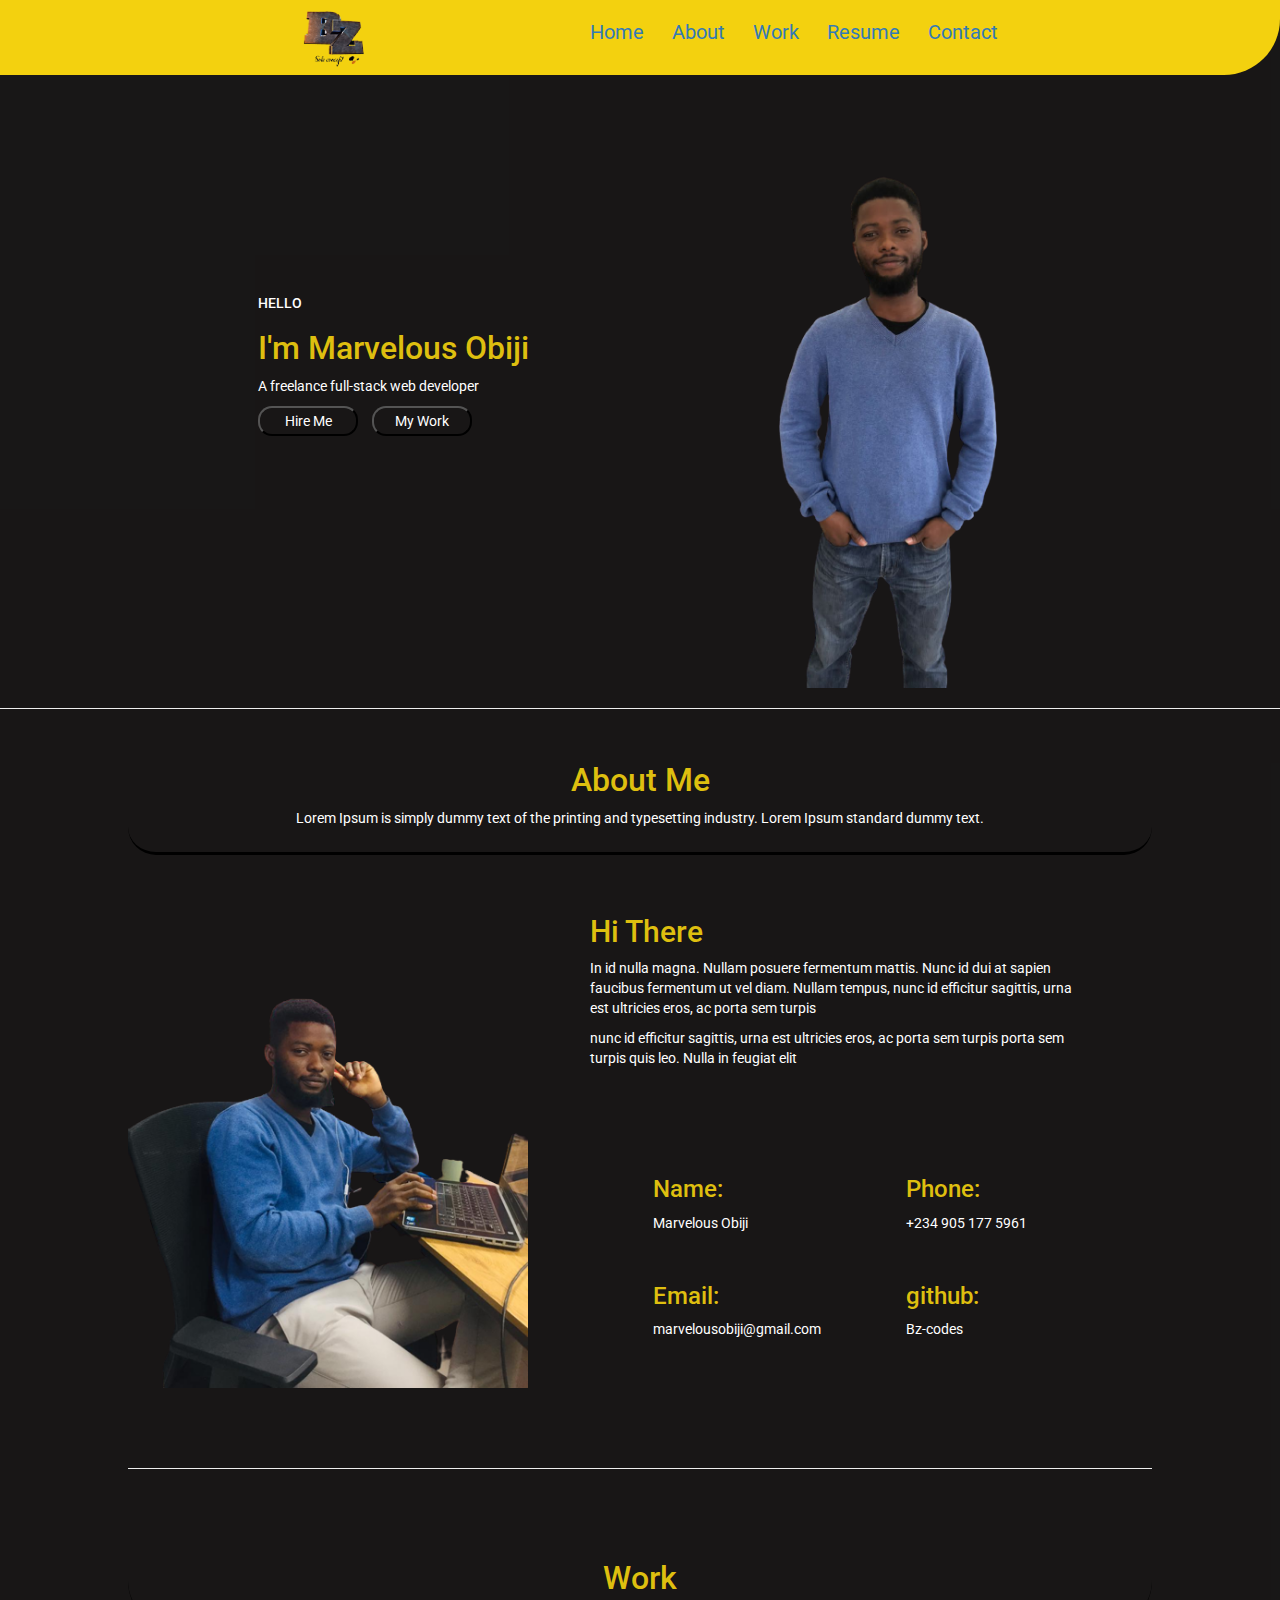
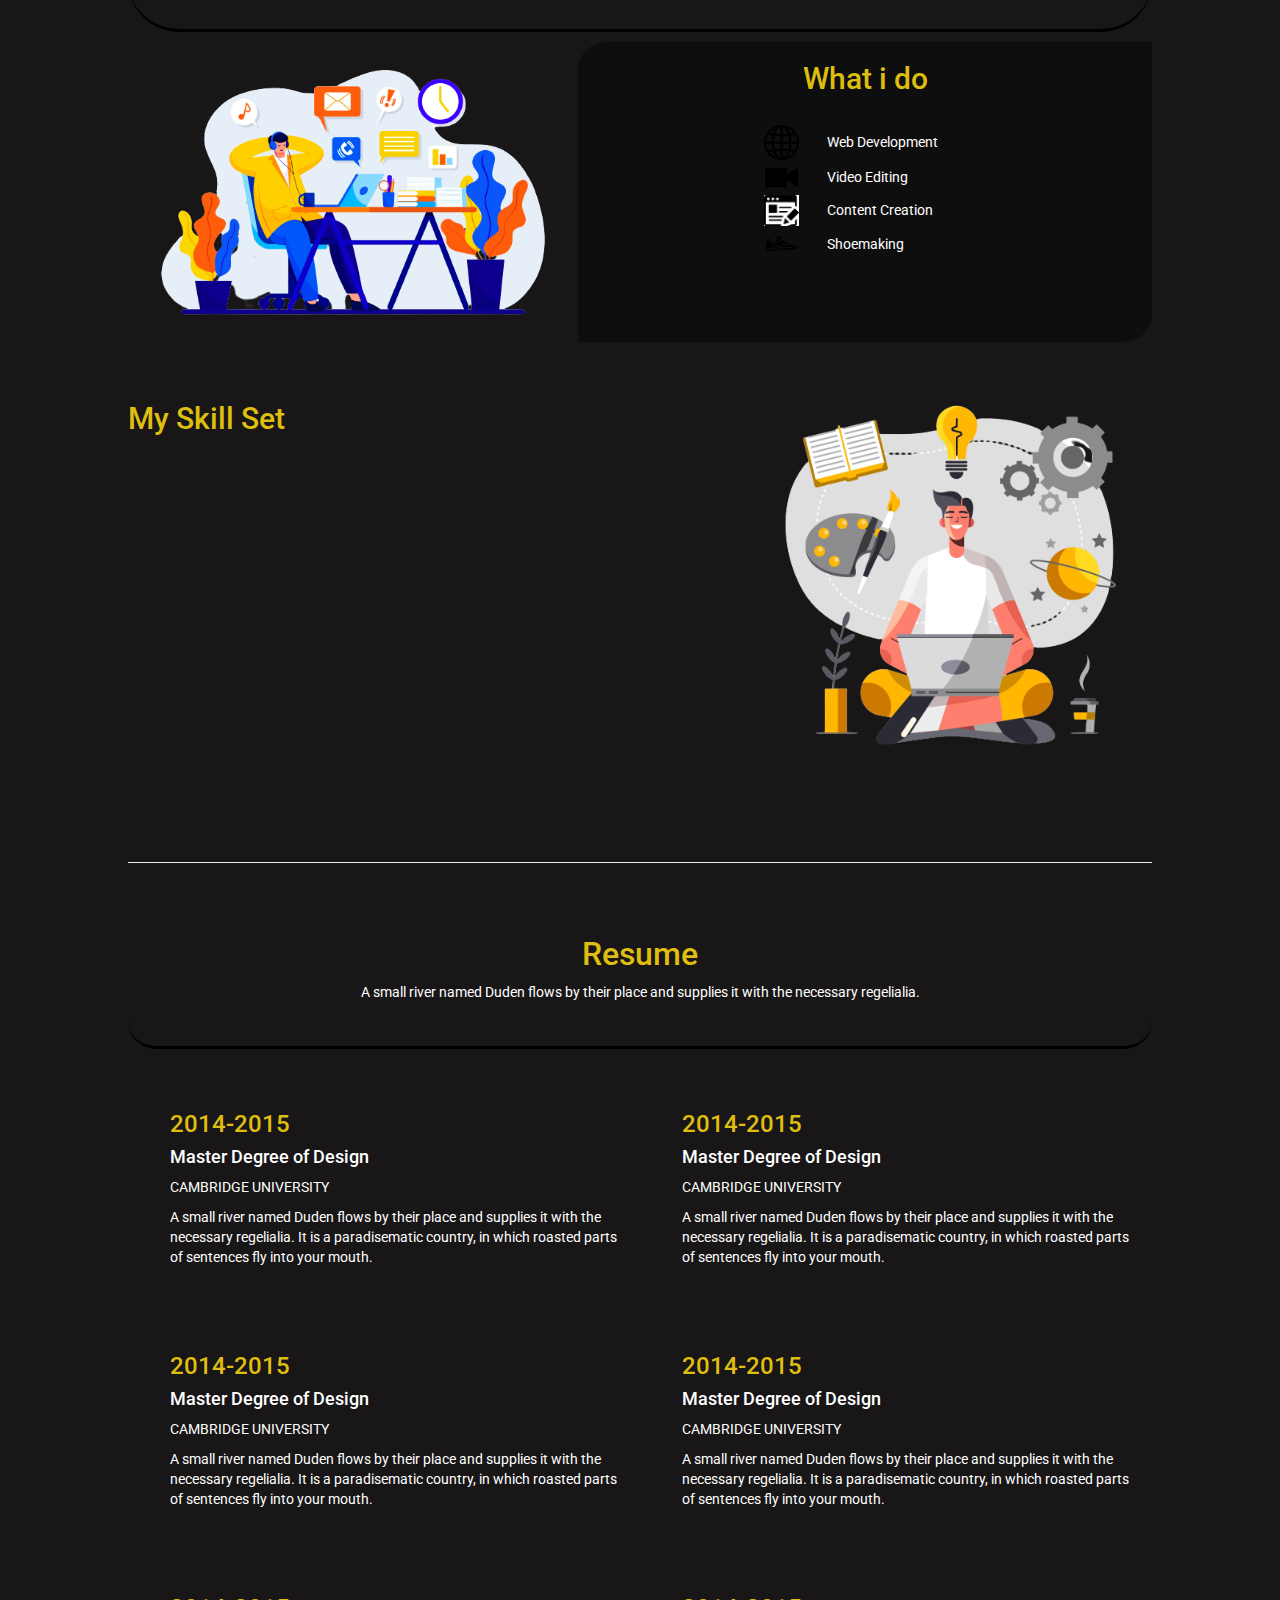
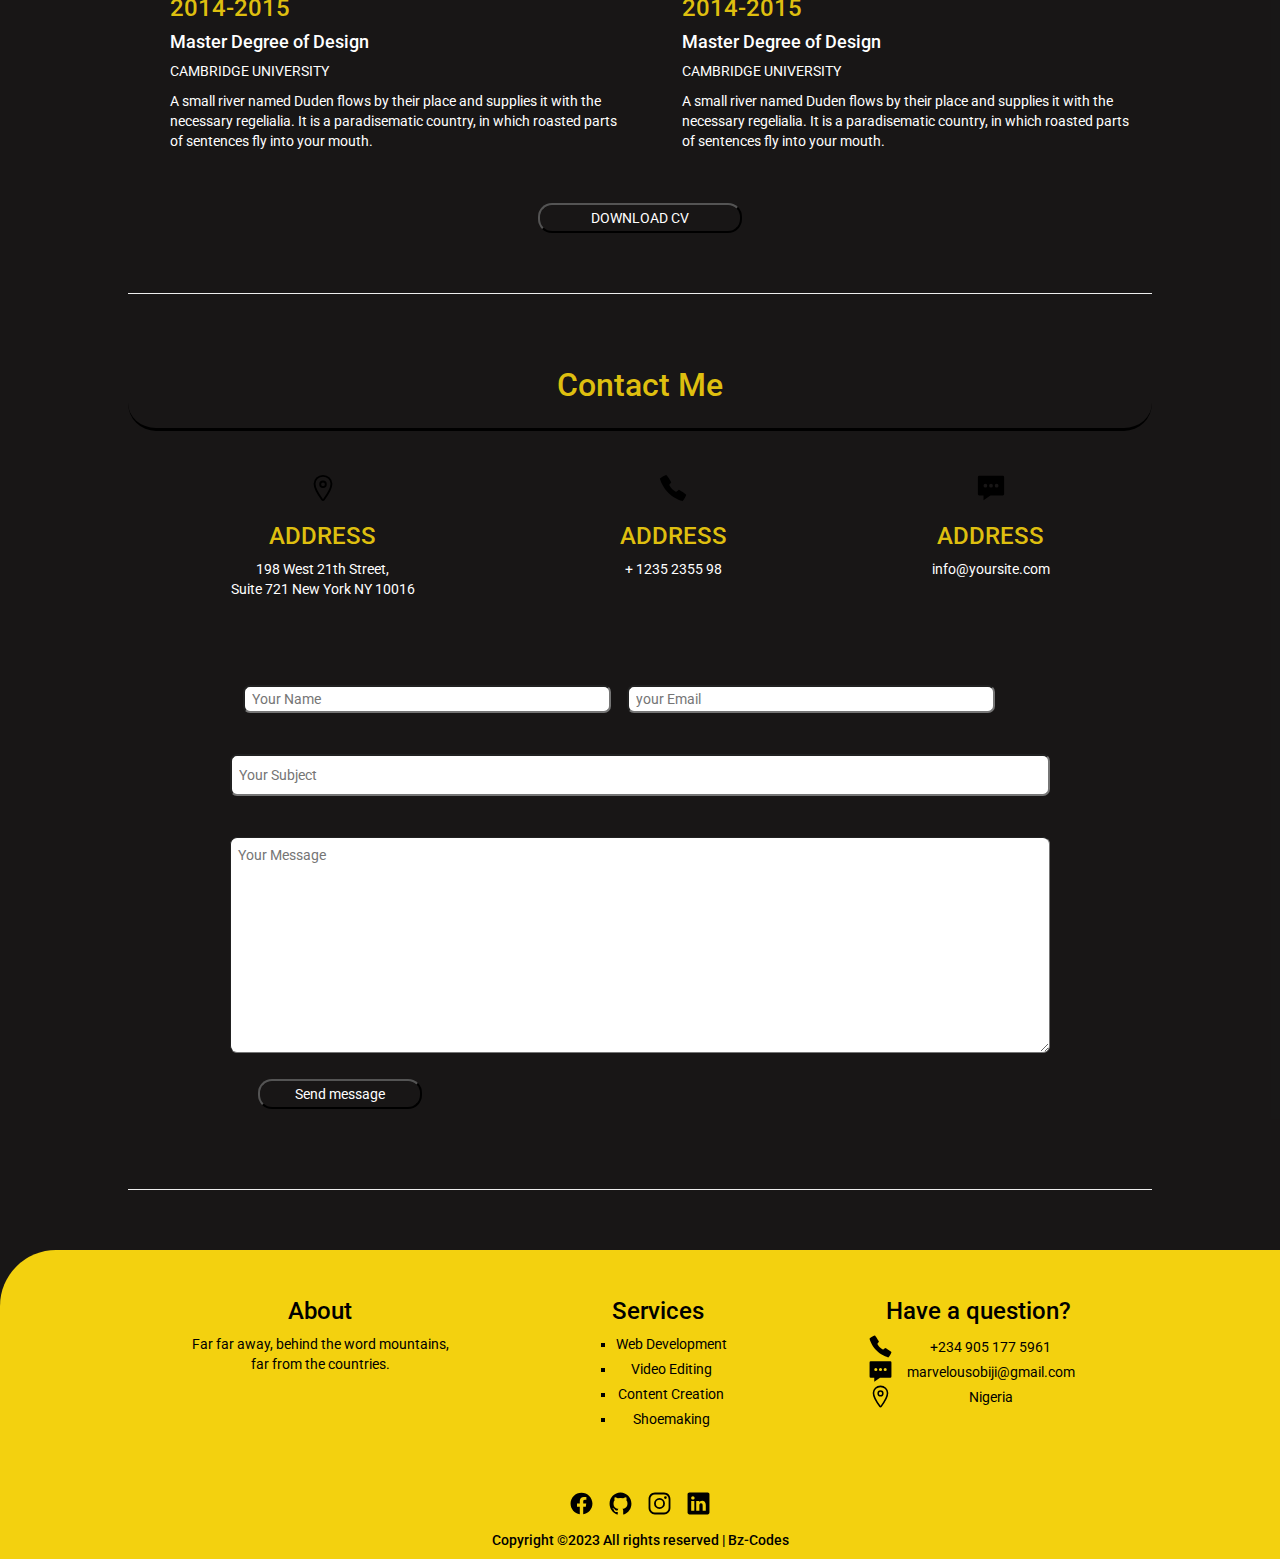
<file: index.html>
<!DOCTYPE html>
<html lang="en">
  <head>
    <meta charset="UTF-8" />
    <meta http-equiv="X-UA-Compatible" content="IE=edge" />
    <meta name="viewport" content="width=device-width, initial-scale=1.0" />
    <link
      rel="stylesheet"
      href="https://maxcdn.bootstrapcdn.com/bootstrap/3.4.1/css/bootstrap.min.css"
    />
    <link rel="stylesheet" href="/style.css" />
    <link rel="preconnect" href="https://fonts.googleapis.com" />
    <link rel="preconnect" href="https://fonts.gstatic.com" crossorigin />
    <link
      href="https://fonts.googleapis.com/css2?family=Open+Sans:wght@300;400;500;600;700;800&family=Poppins:wght@500;600&family=Roboto:wght@100;300;400;500;700;900&display=swap"
      rel="stylesheet"
    />

    <title>portfolio-project</title>
  </head>
  <body>
    <!-- the header containing the nav bar -->

    <header>
      <nav class="navbar">
        <div class="nav-img">
          <img src="src\img-removebg-preview.png" alt="logo" width="100px" />
        </div>
        <div class="nav-links">
          <ul class="nav-links-list">
            <li><a href="./index.html">Home</a></li>
            <li><a href="files/about.html">About</a></li>
            <li><a href="files/work.html">Work</a></li>
            <li><a href="files/resume.html">Resume</a></li>
            <li><a href="files/contact.html">Contact</a></li>
          </ul>
        </div>
      </nav>
    </header>
    <br /><br /><br /><br />

    <!-- the page banner -->

    <section class="banner transition-fade">
      <div class="banner-data">
        <h5>HELLO</h5>
        <h1>I'm Marvelous Obiji</h1>
        <p>A freelance full-stack web developer</p>
        <div class="banner-but">
          <button type="button"><a href="files/resume.html">Hire Me</a></button
          ><button><a href="files/work.html">My Work</a></button>
        </div>
      </div>

      <div>
        <img
          src="src\WhatsApp_Image_2023-04-15_at_10.46.01_PM-removebg-preview.png"
          alt="portriat"
        />
      </div>
      <br /><br /><br />

      <!-- <br /><br /><br /> -->
    </section>
    <!-- <br /> -->
    <!-- about me section -->
    <hr />
    <section class="about">
      <div class="about-title">
        <h1 id="section-About Me">About Me</h1>
        <p>
          Lorem Ipsum is simply dummy text of the printing and typesetting
          industry. Lorem Ipsum standard dummy text.
        </p>
      </div>
      <div class="about-data">
        <div>
          <img
            src="src\WhatsApp_Image_2023-04-13_at_2.13.59_PM-removebg-preview.png"
            alt="profile"
          />
        </div>
        <div class="about-data1">
          <div id="hi">
            <h2>Hi There</h2>
            <p>
              In id nulla magna. Nullam posuere fermentum mattis. Nunc id dui at
              sapien faucibus fermentum ut vel diam. Nullam tempus, nunc id
              efficitur sagittis, urna est ultricies eros, ac porta sem turpis
            </p>
            <p>
              nunc id efficitur sagittis, urna est ultricies eros, ac porta sem
              turpis porta sem turpis quis leo. Nulla in feugiat elit
            </p>
          </div>
          <div class="about-data2">
            <div>
              <h3>Name:</h3>
              <p>Marvelous Obiji</p>
              <br />
              <h3>Email:</h3>
              <p>marvelousobiji@gmail.com</p>
            </div>
            <div>
              <h3>Phone:</h3>
              <p>+234 905 177 5961</p>
              <br />
              <h3>github:</h3>
              <p>Bz-codes</p>
            </div>
          </div>
        </div>
      </div>
      <br /><br /><br />
      <hr />
      <br />
    </section>

    <!-- work/skillset section -->

    <section class="work">
      <h1 id="section-Work">Work</h1>
      <div class="work1">
        <div class="work1-img">
          <img src="/src\3754379.png" alt="work" />
        </div>
        <div class="work1-div">
          <h2>What i do</h2>
          <table>
            <tr>
              <td><img src="/src\1006771.png" alt="" /></td>
              <td>Web Development</td>
            </tr>
            <tr>
              <td><img src="/src\videocam-sharp.svg" alt="" /></td>
              <td>Video Editing</td>
            </tr>
            <tr>
              <td><img src="/src\images.png" alt="" /></td>
              <td>Content Creation</td>
            </tr>
            <tr>
              <td><img src="/src\shoe.png" alt="" /></td>
              <td>Shoemaking</td>
            </tr>
          </table>
        </div>
      </div>
      <br /><br />
      <div class="work2">
        <div>
          <h2>My Skill Set</h2>
          <iframe
            width="400"
            height="300"
            src="https://www.youtube.com/embed/EoN_4fv3T7A"
            title="YouTube video player"
            frameborder="0"
            allow="accelerometer; autoplay; clipboard-write; encrypted-media; gyroscope; picture-in-picture; web-share"
            allowfullscreen
          ></iframe>
        </div>
        <div class="work2-img">
          <img src="/src\5484597.png" alt="skill" />
        </div>
      </div>
      <br /><br /><br />
      <hr />
      <br />
    </section>

    <!-- resume section -->

    <section class="resume">
      <div class="resume-title">
        <h1 id="section-Resume">Resume</h1>
        <p>
          A small river named Duden flows by their place and supplies it with
          the necessary regelialia.
        </p>
        <br />
      </div>
      <div class="resume-grid">
        <div>
          <h3>2014-2015</h3>
          <h4>Master Degree of Design</h4>
          <p>CAMBRIDGE UNIVERSITY</p>
          <p>
            A small river named Duden flows by their place and supplies it with
            the necessary regelialia. It is a paradisematic country, in which
            roasted parts of sentences fly into your mouth.
          </p>
        </div>

        <div>
          <h3>2014-2015</h3>
          <h4>Master Degree of Design</h4>
          <p>CAMBRIDGE UNIVERSITY</p>
          <p>
            A small river named Duden flows by their place and supplies it with
            the necessary regelialia. It is a paradisematic country, in which
            roasted parts of sentences fly into your mouth.
          </p>
        </div>

        <div>
          <h3>2014-2015</h3>
          <h4>Master Degree of Design</h4>
          <p>CAMBRIDGE UNIVERSITY</p>
          <p>
            A small river named Duden flows by their place and supplies it with
            the necessary regelialia. It is a paradisematic country, in which
            roasted parts of sentences fly into your mouth.
          </p>
        </div>
        <div>
          <h3>2014-2015</h3>
          <h4>Master Degree of Design</h4>
          <p>CAMBRIDGE UNIVERSITY</p>
          <p>
            A small river named Duden flows by their place and supplies it with
            the necessary regelialia. It is a paradisematic country, in which
            roasted parts of sentences fly into your mouth.
          </p>
        </div>

        <div>
          <h3>2014-2015</h3>
          <h4>Master Degree of Design</h4>
          <p>CAMBRIDGE UNIVERSITY</p>
          <p>
            A small river named Duden flows by their place and supplies it with
            the necessary regelialia. It is a paradisematic country, in which
            roasted parts of sentences fly into your mouth.
          </p>
        </div>
        <div>
          <h3>2014-2015</h3>
          <h4>Master Degree of Design</h4>
          <p>CAMBRIDGE UNIVERSITY</p>
          <p>
            A small river named Duden flows by their place and supplies it with
            the necessary regelialia. It is a paradisematic country, in which
            roasted parts of sentences fly into your mouth.
          </p>
        </div>
      </div>
      <button><a href="#">DOWNLOAD CV</a></button>
      <br />
      <br />
      <br />
      <hr />
      <br />
    </section>

    <!-- contact me section -->

    <section class="contact">
      <div class="contact-title">
        <h1 id="section-Contact Me">Contact Me</h1>
        <p></p>
      </div>
      <div class="contact-ads">
        <div>
          <img src="/src\location-outline.svg" alt="" width="30px" />
          <h3>ADDRESS</h3>
          <p>
            198 West 21th Street,<br />
            Suite 721 New York NY 10016
          </p>
        </div>
        <div>
          <img src="/src\call-sharp.svg" alt="" width="30px" />
          <h3>ADDRESS</h3>
          <p>+ 1235 2355 98</p>
        </div>
        <div>
          <img src="/src\chatbox-ellipses-sharp.svg" alt="" width="30px" />
          <h3>ADDRESS</h3>
          <p>info@yoursite.com</p>
        </div>
      </div>
      <br />
      <div class="contact-form">
        <form action="">
          <input type="text" id="fname" placeholder="Your Name" required />
          <input type="emai" id="e-mail" placeholder="your Email" required />
          <br />
          <br /><input
            type="text"
            id="subject"
            placeholder="Your Subject"
            required
          />
          <br /><br />
          <textarea
            name="text"
            id="message"
            cols="30"
            rows="10"
            placeholder="Your Message"
            required
          ></textarea>
          <br />
          <input type="submit" value="Send message" id="submit" />
        </form>
      </div>
      <br /><br /><br />
      <hr />
      <br />
    </section>

    <!-- the footer -->

    <footer>
      <div class="footer-info">
        <div>
          <h3>About</h3>
          <p>
            Far far away, behind the word mountains, <br />
            far from the countries.
          </p>
        </div>
        <div>
          <h3>Services</h3>
          <ul>
            <li>Web Development</li>
            <li>Video Editing</li>
            <li>Content Creation</li>
            <li>Shoemaking</li>
          </ul>
        </div>
        <div>
          <h3>Have a question?</h3>
          <table>
            <tr>
              <td><img src="/src\call-sharp.svg" alt="call" width="25px" /></td>
              <td>+234 905 177 5961</td>
            </tr>
            <tr>
              <td>
                <img
                  src="/src\chatbox-ellipses-sharp.svg"
                  alt="chat"
                  width="25px"
                />
              </td>
              <td>marvelousobiji@gmail.com</td>
            </tr>
            <tr>
              <td>
                <img
                  src="/src\location-outline.svg"
                  alt="locate"
                  width="25px"
                />
              </td>
              <td>Nigeria</td>
            </tr>
          </table>
        </div>
      </div>
      <br /><br />
      <div class="footer-info3">
        <a href="http://"
          ><img src="/src\logo-facebook (1).svg" alt="facebook" width="25px"
        /></a>
        <a href="http://"
          ><img src="/src\logo-github.svg" alt="github" width="25px"
        /></a>
        <a href="http://"
          ><img src="/src\logo-instagram.svg" alt="instagram" width="25px"
        /></a>
        <a href="#"
          ><img src="/src\logo-linkedin.svg" alt="linkedin" width="25px"
        /></a>
      </div>
      <div>
        <h5>Copyright ©2023 All rights reserved | Bz-Codes</h5>
      </div>
    </footer>
  </body>
</html>
</file>
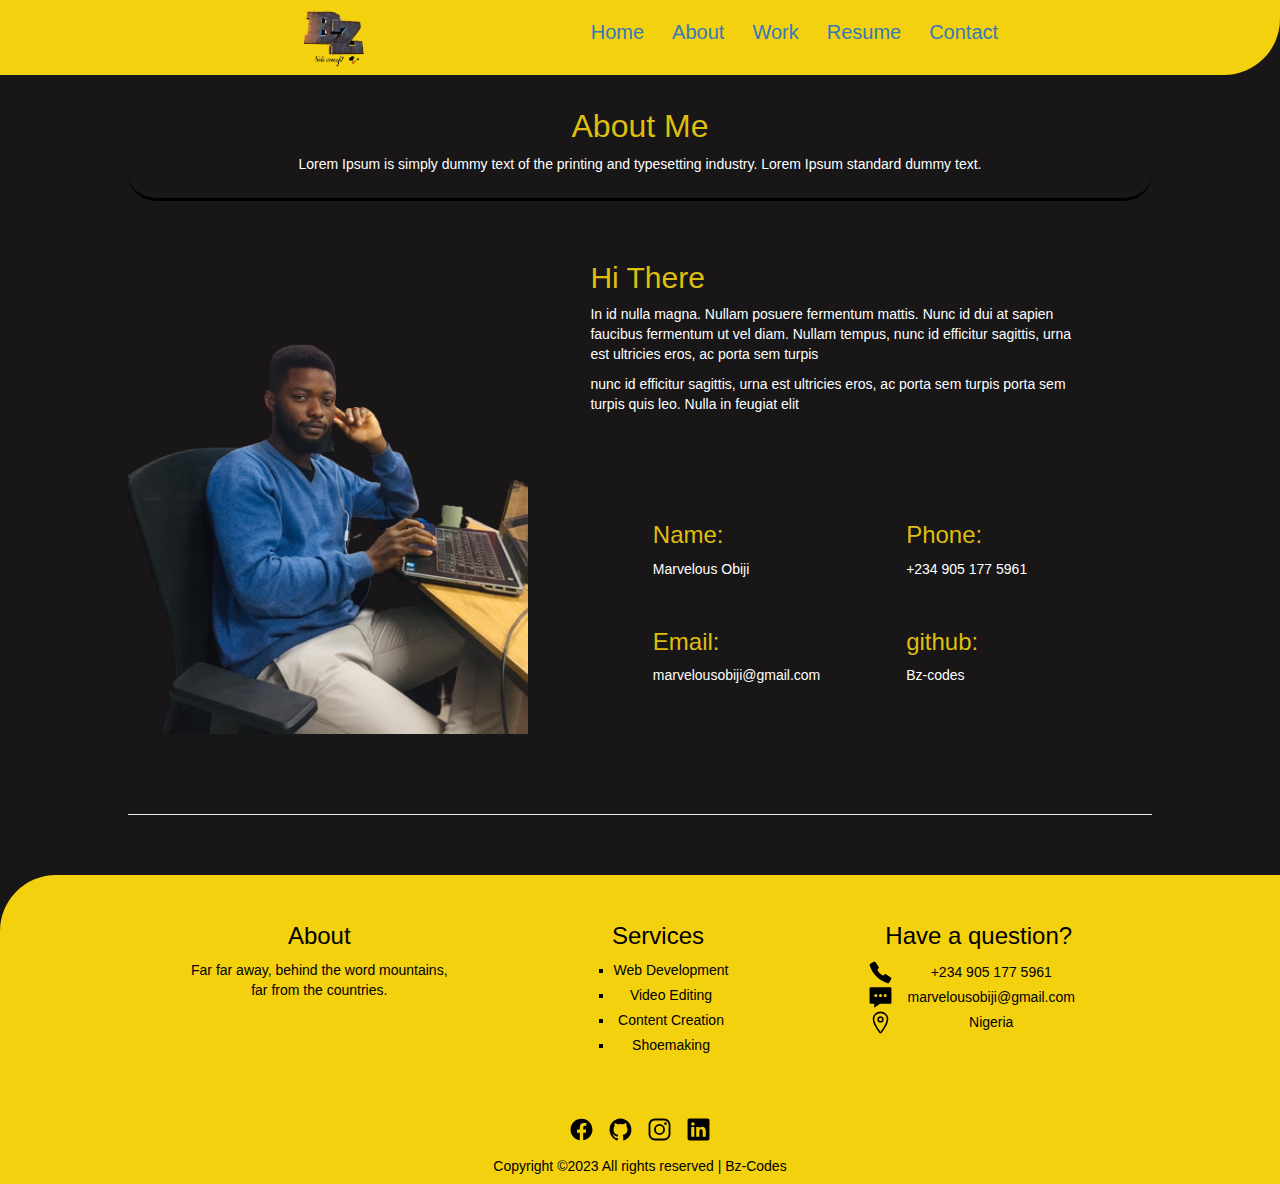
<file: files/about.html>
<!DOCTYPE html>
<html lang="en">
  <head>
    <meta charset="UTF-8" />
    <meta http-equiv="X-UA-Compatible" content="IE=edge" />
    <meta name="viewport" content="width=device-width, initial-scale=1.0" />
    <link
      rel="stylesheet"
      href="https://maxcdn.bootstrapcdn.com/bootstrap/3.4.1/css/bootstrap.min.css"
    />
    <link rel="stylesheet" href="/style.css" />
    <link rel="preconnect" href="https://fonts.googleapis.com" />
    <link rel="preconnect" href="https://fonts.gstatic.com" crossorigin />
    <link
      href="https://fonts.googleapis.com/css2?family=Open+Sans:wght@300;400;500;600;700;800&family=Poppins:wght@500;600&display=swap"
      rel="stylesheet"
    />
    <title>Document</title>
  </head>
  <body>
    <header>
      <nav class="navbar">
        <div class="nav-img">
          <img src="\src\img-removebg-preview.png" alt="logo" width="100px" />
        </div>
        <div class="nav-links">
          <ul>
            <li><a href="/index.html">Home</a></li>
            <li><a href="#">About</a></li>
            <li><a href="work.html">Work</a></li>
            <li><a href="resume.html">Resume</a></li>
            <li><a href="contact.html">Contact</a></li>
          </ul>
        </div>
      </nav>
    </header>
    <section class="about transition-fade">
      <div class="about-title">
        <h1 id="section-About Me">About Me</h1>
        <p>
          Lorem Ipsum is simply dummy text of the printing and typesetting
          industry. Lorem Ipsum standard dummy text.
        </p>
      </div>
      <div class="about-data">
        <div>
          <img
            src="/src\WhatsApp_Image_2023-04-13_at_2.13.59_PM-removebg-preview.png"
            alt="profile"
          />
        </div>
        <div class="about-data1">
          <div id="hi">
            <h2>Hi There</h2>
            <p>
              In id nulla magna. Nullam posuere fermentum mattis. Nunc id dui at
              sapien faucibus fermentum ut vel diam. Nullam tempus, nunc id
              efficitur sagittis, urna est ultricies eros, ac porta sem turpis
            </p>
            <p>
              nunc id efficitur sagittis, urna est ultricies eros, ac porta sem
              turpis porta sem turpis quis leo. Nulla in feugiat elit
            </p>
          </div>
          <div class="about-data2">
            <div>
              <h3>Name:</h3>
              <p>Marvelous Obiji</p>
              <br />
              <h3>Email:</h3>
              <p>marvelousobiji@gmail.com</p>
            </div>
            <div>
              <h3>Phone:</h3>
              <p>+234 905 177 5961</p>
              <br />
              <h3>github:</h3>
              <p>Bz-codes</p>
            </div>
          </div>
        </div>
      </div>
      <br /><br /><br />
      <hr />
      <br />
    </section>

    <footer>
      <div class="footer-info">
        <div>
          <h3>About</h3>
          <p>
            Far far away, behind the word mountains, <br />
            far from the countries.
          </p>
        </div>
        <div>
          <h3>Services</h3>
          <ul>
            <li>Web Development</li>
            <li>Video Editing</li>
            <li>Content Creation</li>
            <li>Shoemaking</li>
          </ul>
        </div>
        <div>
          <h3>Have a question?</h3>
          <table>
            <tr>
              <td><img src="/src\call-sharp.svg" alt="call" width="25px" /></td>
              <td>+234 905 177 5961</td>
            </tr>
            <tr>
              <td>
                <img
                  src="/src\chatbox-ellipses-sharp.svg"
                  alt="chat"
                  width="25px"
                />
              </td>
              <td>marvelousobiji@gmail.com</td>
            </tr>
            <tr>
              <td>
                <img
                  src="/src\location-outline.svg"
                  alt="locate"
                  width="25px"
                />
              </td>
              <td>Nigeria</td>
            </tr>
          </table>
        </div>
      </div>
      <br /><br />
      <div class="footer-info3">
        <a href="http://"
          ><img src="/src\logo-facebook (1).svg" alt="facebook" width="25px"
        /></a>
        <a href="http://"
          ><img src="/src\logo-github.svg" alt="github" width="25px"
        /></a>
        <a href="http://"
          ><img src="/src\logo-instagram.svg" alt="instagram" width="25px"
        /></a>
        <a href="#"
          ><img src="/src\logo-linkedin.svg" alt="linkedin" width="25px"
        /></a>
      </div>
      <div>
        <h5>Copyright ©2023 All rights reserved | Bz-Codes</h5>
      </div>
    </footer>
  </body>
</html>
</file>
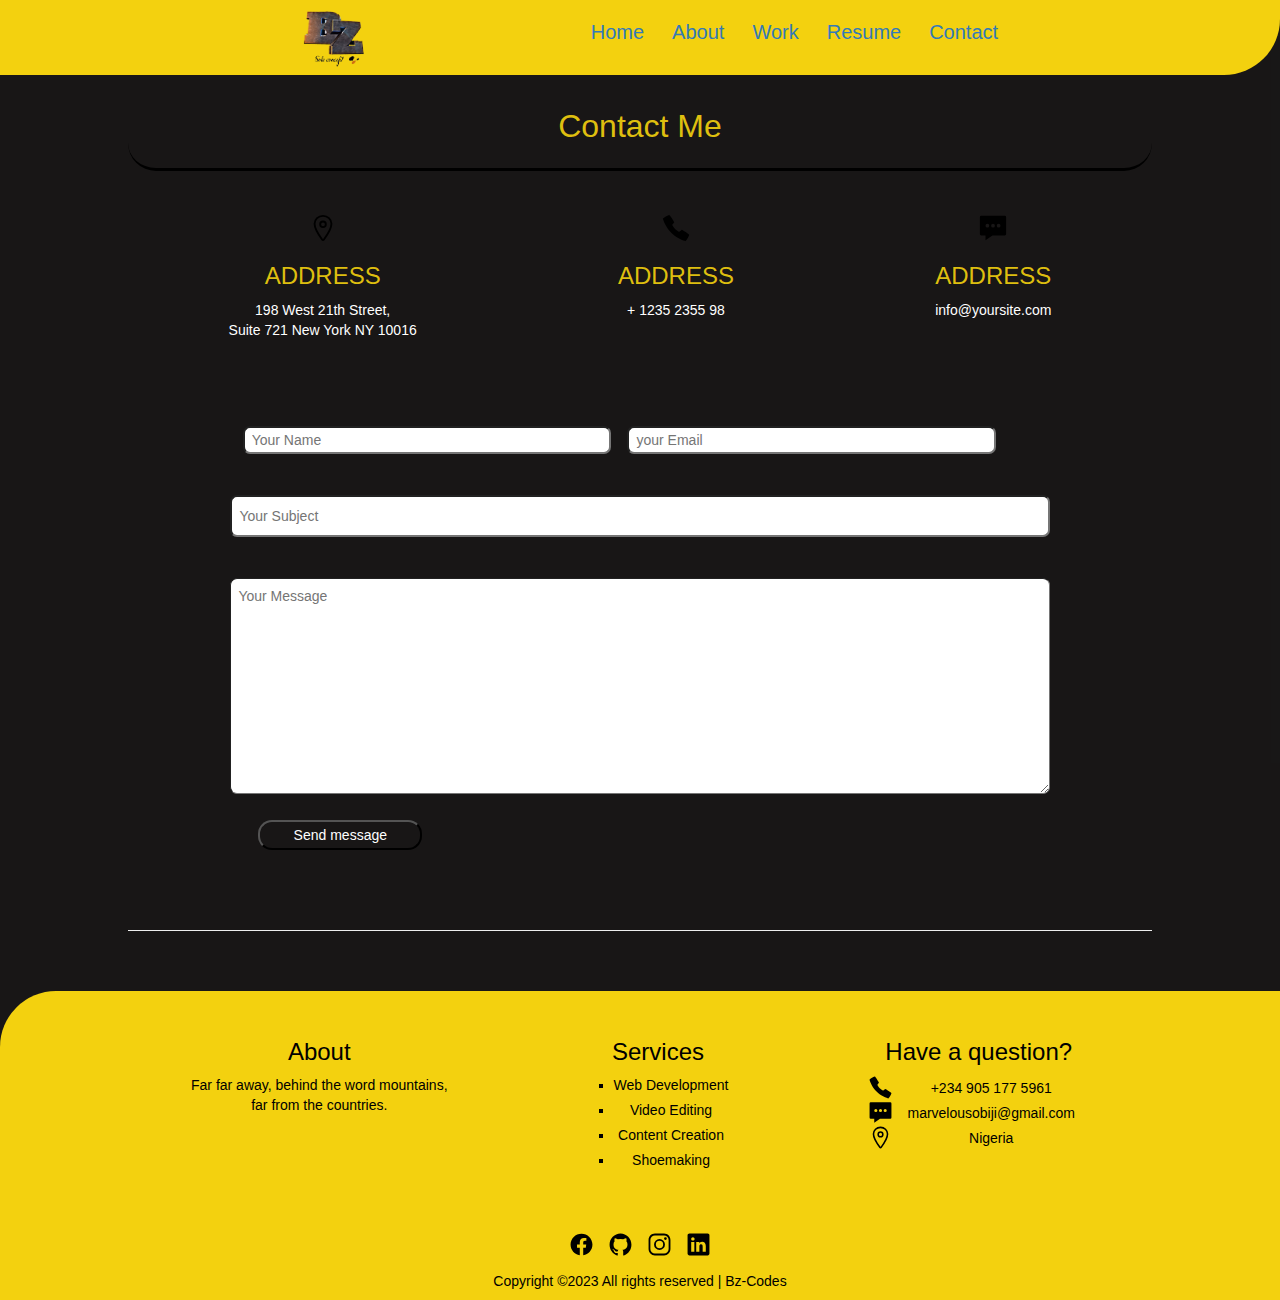
<file: files/contact.html>
<!DOCTYPE html>
<html lang="en">
  <head>
    <meta charset="UTF-8" />
    <meta http-equiv="X-UA-Compatible" content="IE=edge" />
    <meta name="viewport" content="width=device-width, initial-scale=1.0" />
    <link
      rel="stylesheet"
      href="https://maxcdn.bootstrapcdn.com/bootstrap/3.4.1/css/bootstrap.min.css"
    />
    <link rel="stylesheet" href="/style.css" />
    <link rel="preconnect" href="https://fonts.googleapis.com" />
    <link rel="preconnect" href="https://fonts.gstatic.com" crossorigin />
    <link
      href="https://fonts.googleapis.com/css2?family=Open+Sans:wght@300;400;500;600;700;800&family=Poppins:wght@500;600&display=swap"
      rel="stylesheet"
    />
    <title>Document</title>
  </head>
  <body>
    <header>
      <nav class="navbar">
        <div class="nav-img">
          <img src="\src\img-removebg-preview.png" alt="logo" width="100px" />
        </div>
        <div class="nav-links">
          <ul>
            <li><a href="/index.html">Home</a></li>
            <li><a href="about.html">About</a></li>
            <li><a href="work.html">Work</a></li>
            <li><a href="resume.html">Resume</a></li>
            <li><a href="#">Contact</a></li>
          </ul>
        </div>
      </nav>
    </header>

    <!-- contact me section -->

    <section class="contact">
      <div class="contact-title">
        <h1 id="section-Contact Me">Contact Me</h1>
        <p></p>
      </div>
      <div class="contact-ads">
        <div>
          <img src="/src\location-outline.svg" alt="" width="30px" />
          <h3>ADDRESS</h3>
          <p>
            198 West 21th Street,<br />
            Suite 721 New York NY 10016
          </p>
        </div>
        <div>
          <img src="/src\call-sharp.svg" alt="" width="30px" />
          <h3>ADDRESS</h3>
          <p>+ 1235 2355 98</p>
        </div>
        <div>
          <img src="/src\chatbox-ellipses-sharp.svg" alt="" width="30px" />
          <h3>ADDRESS</h3>
          <p>info@yoursite.com</p>
        </div>
      </div>
      <br />
      <div class="contact-form">
        <form action="">
          <input type="text" id="fname" placeholder="Your Name" required />
          <input type="emai" id="e-mail" placeholder="your Email" required />
          <br />
          <br /><input
            type="text"
            id="subject"
            placeholder="Your Subject"
            required
          />
          <br /><br />
          <textarea
            name="text"
            id="message"
            cols="30"
            rows="10"
            placeholder="Your Message"
            required
          ></textarea>
          <br />
          <input type="submit" value="Send message" id="submit" />
        </form>
      </div>
      <br /><br /><br />
      <hr />
      <br />
    </section>

    <!-- the footer -->

    <footer>
      <div class="footer-info">
        <div>
          <h3>About</h3>
          <p>
            Far far away, behind the word mountains, <br />
            far from the countries.
          </p>
        </div>
        <div>
          <h3>Services</h3>
          <ul>
            <li>Web Development</li>
            <li>Video Editing</li>
            <li>Content Creation</li>
            <li>Shoemaking</li>
          </ul>
        </div>
        <div>
          <h3>Have a question?</h3>
          <table>
            <tr>
              <td><img src="/src\call-sharp.svg" alt="call" width="25px" /></td>
              <td>+234 905 177 5961</td>
            </tr>
            <tr>
              <td>
                <img
                  src="/src\chatbox-ellipses-sharp.svg"
                  alt="chat"
                  width="25px"
                />
              </td>
              <td>marvelousobiji@gmail.com</td>
            </tr>
            <tr>
              <td>
                <img
                  src="/src\location-outline.svg"
                  alt="locate"
                  width="25px"
                />
              </td>
              <td>Nigeria</td>
            </tr>
          </table>
        </div>
      </div>
      <br /><br />
      <div class="footer-info3">
        <a href="http://"
          ><img src="/src\logo-facebook (1).svg" alt="facebook" width="25px"
        /></a>
        <a href="http://"
          ><img src="/src\logo-github.svg" alt="github" width="25px"
        /></a>
        <a href="http://"
          ><img src="/src\logo-instagram.svg" alt="instagram" width="25px"
        /></a>
        <a href="#"
          ><img src="/src\logo-linkedin.svg" alt="linkedin" width="25px"
        /></a>
      </div>
      <div>
        <h5>Copyright ©2023 All rights reserved | Bz-Codes</h5>
      </div>
    </footer>
  </body>
</html>
</file>
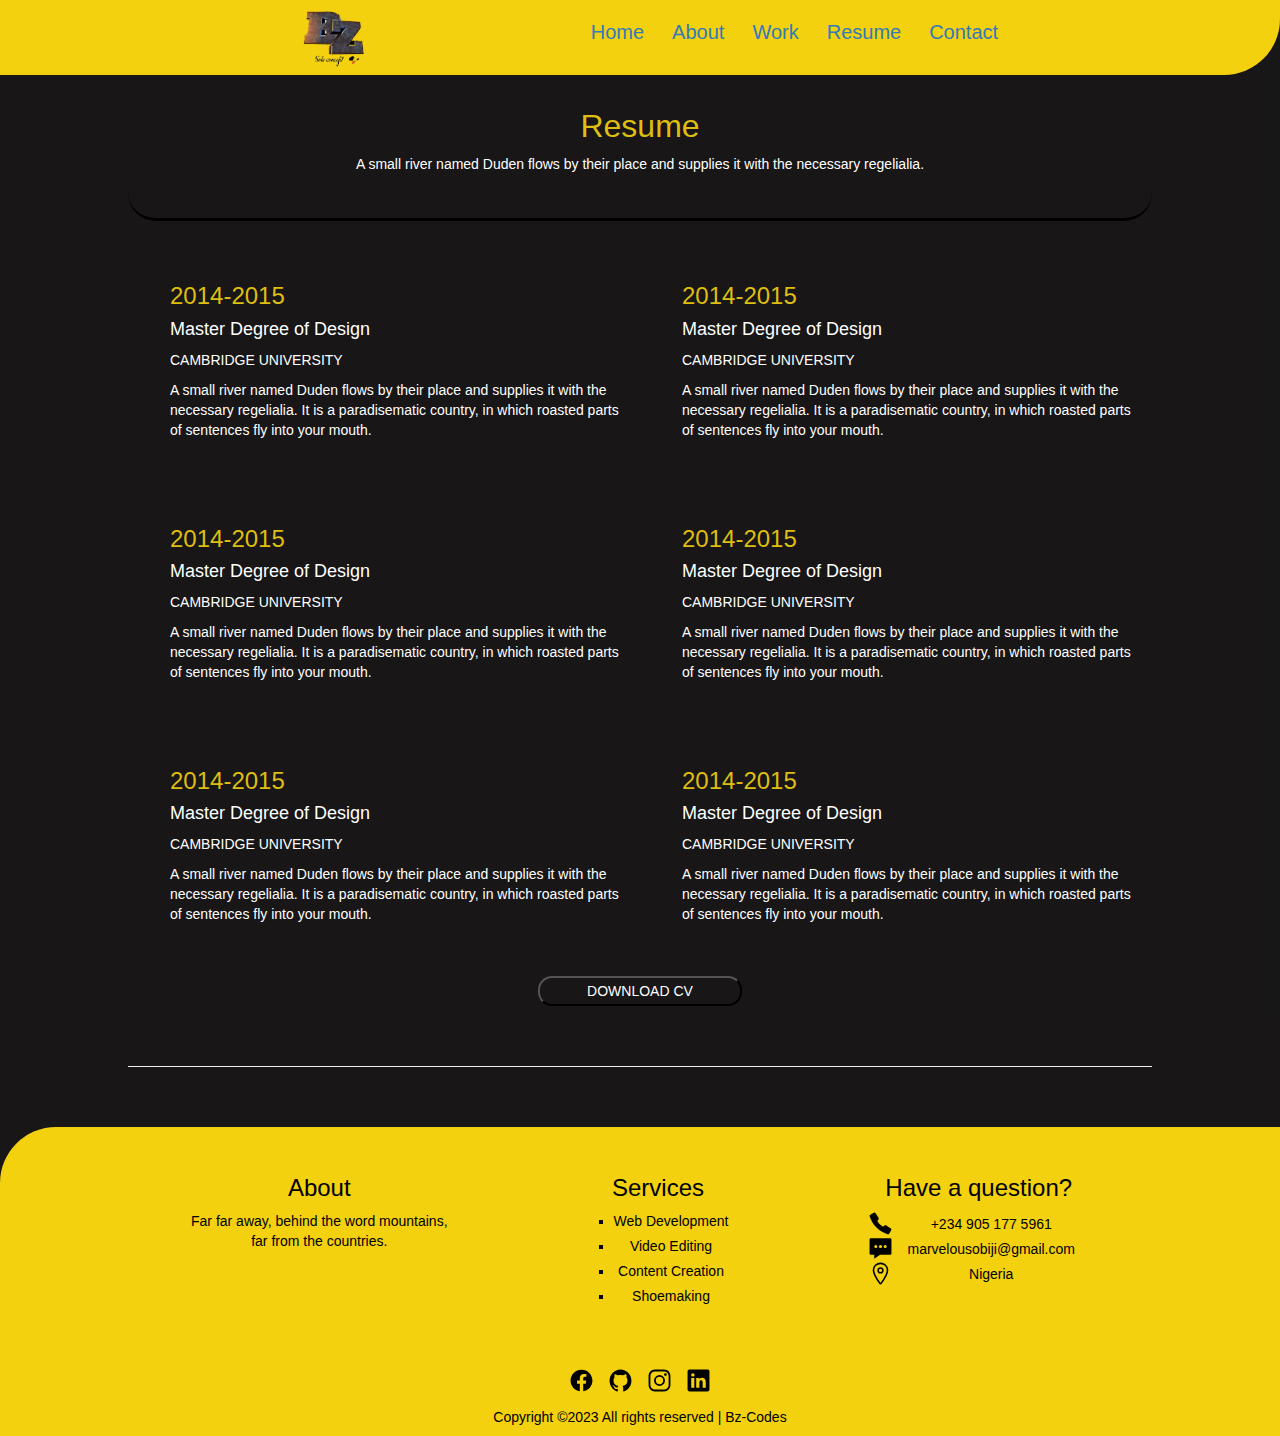
<file: files/resume.html>
<!DOCTYPE html>
<html lang="en">
  <head>
    <meta charset="UTF-8" />
    <meta http-equiv="X-UA-Compatible" content="IE=edge" />
    <meta name="viewport" content="width=device-width, initial-scale=1.0" />
    <link
      rel="stylesheet"
      href="https://maxcdn.bootstrapcdn.com/bootstrap/3.4.1/css/bootstrap.min.css"
    />
    <link rel="stylesheet" href="/style.css" />
    <link rel="preconnect" href="https://fonts.googleapis.com" />
    <link rel="preconnect" href="https://fonts.gstatic.com" crossorigin />
    <link
      href="https://fonts.googleapis.com/css2?family=Open+Sans:wght@300;400;500;600;700;800&family=Poppins:wght@500;600&display=swap"
      rel="stylesheet"
    />
    <title>Document</title>
  </head>
  <body>
    <header>
      <nav class="navbar">
        <div class="nav-img">
          <img src="\src\img-removebg-preview.png" alt="logo" width="100px" />
        </div>
        <div class="nav-links">
          <ul>
            <li><a href="/index.html">Home</a></li>
            <li><a href="about.html">About</a></li>
            <li><a href="work.html">Work</a></li>
            <li><a href="#">Resume</a></li>
            <li><a href="contact.html">Contact</a></li>
          </ul>
        </div>
      </nav>
    </header>

    <!-- resume section -->

    <section class="resume">
      <div class="resume-title">
        <h1 id="section-Resume">Resume</h1>
        <p>
          A small river named Duden flows by their place and supplies it with
          the necessary regelialia.
        </p>
        <br />
      </div>
      <div class="resume-grid">
        <div>
          <h3>2014-2015</h3>
          <h4>Master Degree of Design</h4>
          <p>CAMBRIDGE UNIVERSITY</p>
          <p>
            A small river named Duden flows by their place and supplies it with
            the necessary regelialia. It is a paradisematic country, in which
            roasted parts of sentences fly into your mouth.
          </p>
        </div>

        <div>
          <h3>2014-2015</h3>
          <h4>Master Degree of Design</h4>
          <p>CAMBRIDGE UNIVERSITY</p>
          <p>
            A small river named Duden flows by their place and supplies it with
            the necessary regelialia. It is a paradisematic country, in which
            roasted parts of sentences fly into your mouth.
          </p>
        </div>

        <div>
          <h3>2014-2015</h3>
          <h4>Master Degree of Design</h4>
          <p>CAMBRIDGE UNIVERSITY</p>
          <p>
            A small river named Duden flows by their place and supplies it with
            the necessary regelialia. It is a paradisematic country, in which
            roasted parts of sentences fly into your mouth.
          </p>
        </div>
        <div>
          <h3>2014-2015</h3>
          <h4>Master Degree of Design</h4>
          <p>CAMBRIDGE UNIVERSITY</p>
          <p>
            A small river named Duden flows by their place and supplies it with
            the necessary regelialia. It is a paradisematic country, in which
            roasted parts of sentences fly into your mouth.
          </p>
        </div>

        <div>
          <h3>2014-2015</h3>
          <h4>Master Degree of Design</h4>
          <p>CAMBRIDGE UNIVERSITY</p>
          <p>
            A small river named Duden flows by their place and supplies it with
            the necessary regelialia. It is a paradisematic country, in which
            roasted parts of sentences fly into your mouth.
          </p>
        </div>
        <div>
          <h3>2014-2015</h3>
          <h4>Master Degree of Design</h4>
          <p>CAMBRIDGE UNIVERSITY</p>
          <p>
            A small river named Duden flows by their place and supplies it with
            the necessary regelialia. It is a paradisematic country, in which
            roasted parts of sentences fly into your mouth.
          </p>
        </div>
      </div>
      <button><a href="#">DOWNLOAD CV</a></button>
      <br />
      <br />
      <br />
      <hr />
      <br />
    </section>

    <footer>
      <div class="footer-info">
        <div>
          <h3>About</h3>
          <p>
            Far far away, behind the word mountains, <br />
            far from the countries.
          </p>
        </div>
        <div>
          <h3>Services</h3>
          <ul>
            <li>Web Development</li>
            <li>Video Editing</li>
            <li>Content Creation</li>
            <li>Shoemaking</li>
          </ul>
        </div>
        <div>
          <h3>Have a question?</h3>
          <table>
            <tr>
              <td><img src="/src\call-sharp.svg" alt="call" width="25px" /></td>
              <td>+234 905 177 5961</td>
            </tr>
            <tr>
              <td>
                <img
                  src="/src\chatbox-ellipses-sharp.svg"
                  alt="chat"
                  width="25px"
                />
              </td>
              <td>marvelousobiji@gmail.com</td>
            </tr>
            <tr>
              <td>
                <img
                  src="/src\location-outline.svg"
                  alt="locate"
                  width="25px"
                />
              </td>
              <td>Nigeria</td>
            </tr>
          </table>
        </div>
      </div>
      <br /><br />
      <div class="footer-info3">
        <a href="http://"
          ><img src="/src\logo-facebook (1).svg" alt="facebook" width="25px"
        /></a>
        <a href="http://"
          ><img src="/src\logo-github.svg" alt="github" width="25px"
        /></a>
        <a href="http://"
          ><img src="/src\logo-instagram.svg" alt="instagram" width="25px"
        /></a>
        <a href="#"
          ><img src="/src\logo-linkedin.svg" alt="linkedin" width="25px"
        /></a>
      </div>
      <div>
        <h5>Copyright ©2023 All rights reserved | Bz-Codes</h5>
      </div>
    </footer>
  </body>
</html>
</file>
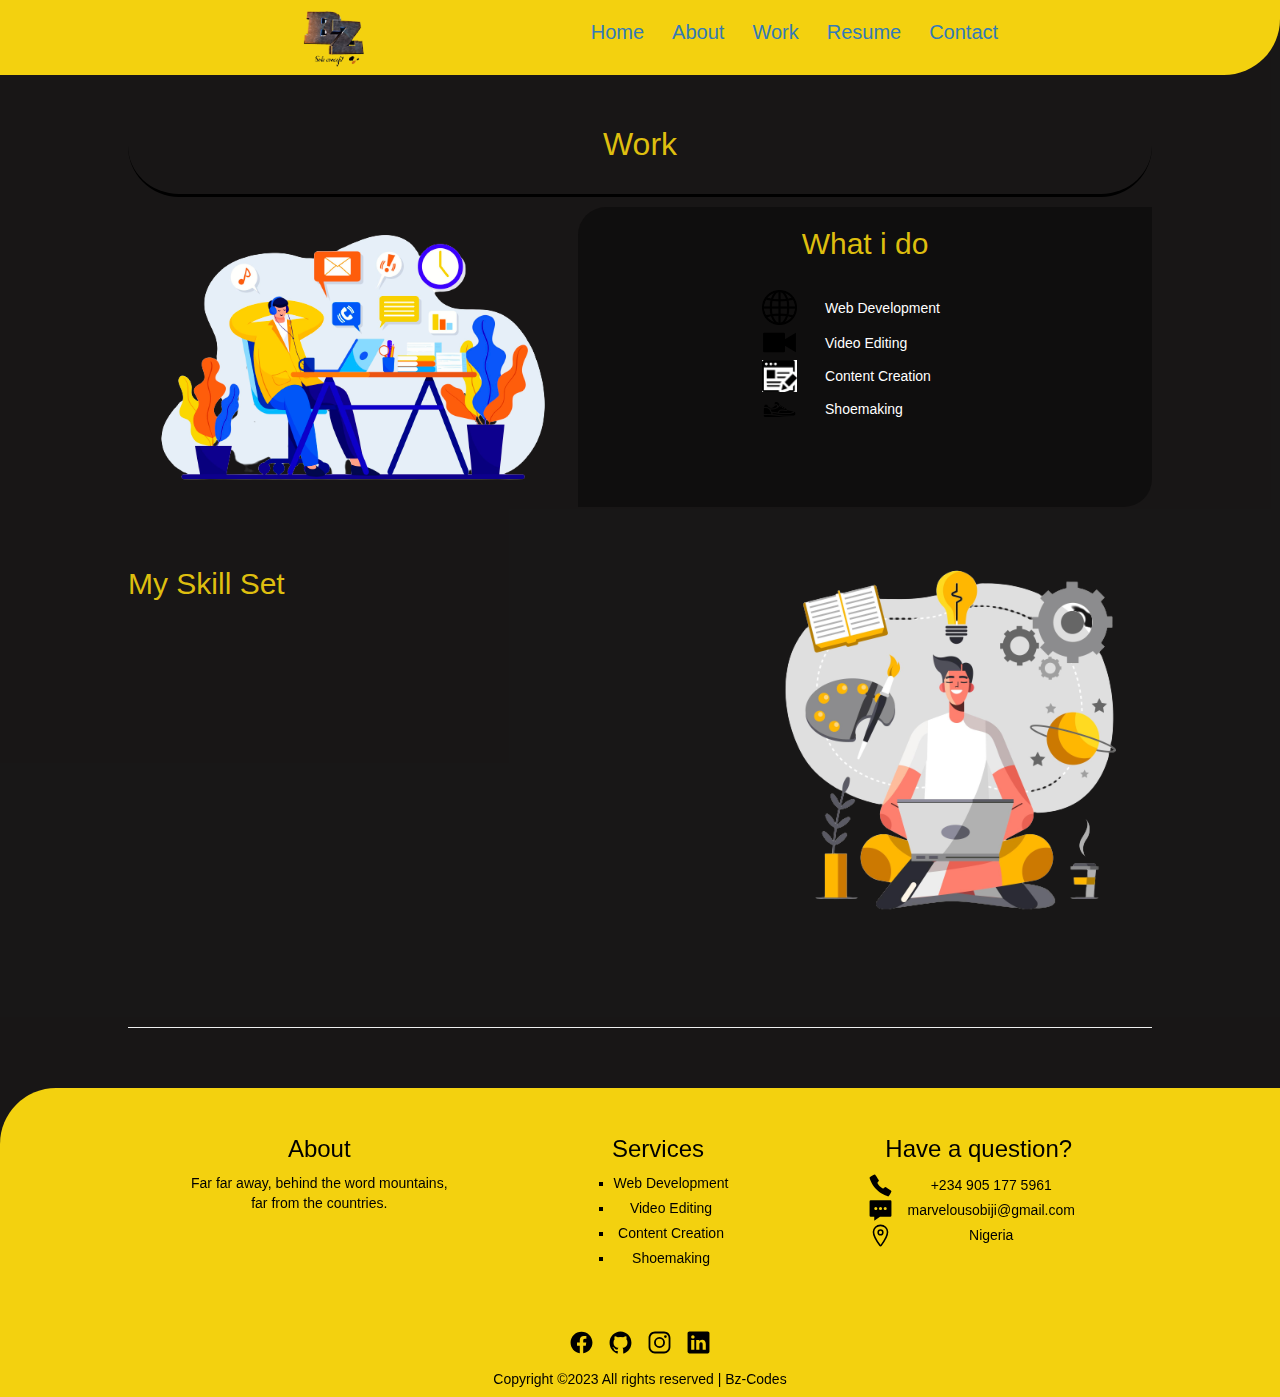
<file: files/work.html>
<!DOCTYPE html>
<html lang="en">
  <head>
    <meta charset="UTF-8" />
    <meta http-equiv="X-UA-Compatible" content="IE=edge" />
    <meta name="viewport" content="width=device-width, initial-scale=1.0" />
    <link
      rel="stylesheet"
      href="https://maxcdn.bootstrapcdn.com/bootstrap/3.4.1/css/bootstrap.min.css"
    />
    <link rel="stylesheet" href="/style.css" />
    <link rel="preconnect" href="https://fonts.googleapis.com" />
    <link rel="preconnect" href="https://fonts.gstatic.com" crossorigin />
    <link
      href="https://fonts.googleapis.com/css2?family=Open+Sans:wght@300;400;500;600;700;800&family=Poppins:wght@500;600&display=swap"
      rel="stylesheet"
    />
    <title>Document</title>
  </head>
  <body>
    <header>
      <nav class="navbar">
        <div class="nav-img">
          <img src="\src\img-removebg-preview.png" alt="logo" />
        </div>
        <div class="nav-links">
          <ul>
            <li><a href="/index.html">Home</a></li>
            <li><a href="about.html">About</a></li>
            <li><a href="#">Work</a></li>
            <li><a href="resume.html">Resume</a></li>
            <li><a href="contact.html">Contact</a></li>
          </ul>
        </div>
      </nav>
    </header>

    <!-- work/skillset section -->

    <section class="work">
      <h1 id="section-Work">Work</h1>
      <div class="work1">
        <div class="work1-img">
          <img src="/src\3754379.png" alt="work" />
        </div>
        <div class="work1-div">
          <h2>What i do</h2>
          <table>
            <tr>
              <td><img src="/src\1006771.png" alt="" /></td>
              <td>Web Development</td>
            </tr>
            <tr>
              <td><img src="/src\videocam-sharp.svg" alt="" /></td>
              <td>Video Editing</td>
            </tr>
            <tr>
              <td><img src="/src\images.png" alt="" /></td>
              <td>Content Creation</td>
            </tr>
            <tr>
              <td><img src="/src\shoe.png" alt="" /></td>
              <td>Shoemaking</td>
            </tr>
          </table>
        </div>
      </div>
      <br /><br />
      <div class="work2">
        <div>
          <h2>My Skill Set</h2>
          <iframe
            width="400"
            height="300"
            src="https://www.youtube.com/embed/EoN_4fv3T7A"
            title="YouTube video player"
            frameborder="0"
            allow="accelerometer; autoplay; clipboard-write; encrypted-media; gyroscope; picture-in-picture; web-share"
            allowfullscreen
          ></iframe>
        </div>
        <div class="work2-img">
          <img src="/src\5484597.png" alt="skill" />
        </div>
      </div>
      <br /><br /><br />
      <hr />
      <br />
    </section>

    <footer>
      <div class="footer-info">
        <div>
          <h3>About</h3>
          <p>
            Far far away, behind the word mountains, <br />
            far from the countries.
          </p>
        </div>
        <div>
          <h3>Services</h3>
          <ul>
            <li>Web Development</li>
            <li>Video Editing</li>
            <li>Content Creation</li>
            <li>Shoemaking</li>
          </ul>
        </div>
        <div>
          <h3>Have a question?</h3>
          <table>
            <tr>
              <td><img src="/src\call-sharp.svg" alt="call" width="25px" /></td>
              <td>+234 905 177 5961</td>
            </tr>
            <tr>
              <td>
                <img
                  src="/src\chatbox-ellipses-sharp.svg"
                  alt="chat"
                  width="25px"
                />
              </td>
              <td>marvelousobiji@gmail.com</td>
            </tr>
            <tr>
              <td>
                <img
                  src="/src\location-outline.svg"
                  alt="locate"
                  width="25px"
                />
              </td>
              <td>Nigeria</td>
            </tr>
          </table>
        </div>
      </div>
      <br /><br />
      <div class="footer-info3">
        <a href="http://"
          ><img src="/src\logo-facebook (1).svg" alt="facebook" width="25px"
        /></a>
        <a href="http://"
          ><img src="/src\logo-github.svg" alt="github" width="25px"
        /></a>
        <a href="http://"
          ><img src="/src\logo-instagram.svg" alt="instagram" width="25px"
        /></a>
        <a href="#"
          ><img src="/src\logo-linkedin.svg" alt="linkedin" width="25px"
        /></a>
      </div>
      <div>
        <h5>Copyright ©2023 All rights reserved | Bz-Codes</h5>
      </div>
    </footer>
  </body>
</html>
</file>
<file: style.css>
html,
body,
header,
footer {
    padding: 0%;
    margin: 0%;
    box-sizing: border-box;
    background-color: rgba(14, 13, 13, 0.795);
    font-family: 'Open Sans', sans-serif;
    /* font-family: 'Poppins', sans-serif; */
    font-family: 'Roboto', sans-serif;
    height: fit-content;
    ;
}

h1 {
    font-size: xx-large;
}

html {
    scroll-behavior: smooth;
    /* transition: ease-in-out 0.5s ease-out; */
    /* scroll-snap-type: proximity; */
    /* animation-duration: 3s; */
    /* transition-property: all;
    
    transition-duration: 2s;
    transition-delay: 2s; */
}



h1,
h2,
h3 {
    color: rgba(243, 209, 15, 0.911);
}

h4,
h5,
h6,
p,
td,
li {
    color: white;
}

a,
#submit {
    transition: all 0.5s ease-out;
}

#submit:hover,
#submit:focus,
a:hover,
a:focus {
    border-bottom: 5px solid white;
    border-bottom-color: #fff;
    border-radius: 1em;
    font-size: 10px;
    /* color: #e00808; */
}

header {
    width: 100%;
    background-color: rgb(243, 209, 15);
    border-bottom-right-radius: 4em;
    position: sticky;
    top: 0%;
    z-index: 1;
}

.navbar {
    width: 80%;
    display: flex;
    justify-content: space-between;
    margin: auto;
    margin-top: 0%;


    align-items: center;

}

/* nav bar */

nav ul {
    display: inline-flex;
    justify-content: space-around;
    /* width: 50%; */


    /* margin-right: 2em; */
    box-sizing: border-box;
}

nav a {
    text-decoration: none;
    font-size: 20px;

}

nav a:hover,
nav a:focus {
    /* width: 200px; */
    background-color: #ffffff00;
    border-bottom: 5px solid white;
    border-bottom-color: #fff;
    border-radius: 1em;
    font-size: 2em;
    color: #f7f1f1;
}

nav ul li {

    padding: 1em;
    list-style-type: none;

}

nav img {
    width: 130px;
    /* margin: auto; */
}


/* banner */

.banner {
    width: 80%;
    display: flex;
    justify-content: space-between;
    margin: auto;
    /* position: relative; */

    /* background-color: rgba(88, 88, 95, 0.767); */
}

.banner-data {
    padding: 2em;
    margin: 10%;
    color: rgb(16, 17, 17);
}

/* .banner-but {
    width: 100%;
    display: flex;

} */
.banner img {
    width: 400px;

    /* height: 400px; */
}

.banner button {
    width: 100px;
    height: 30px;
    margin-right: 1em;
    border-radius: 1em;
    background-color: transparent;
    /* color: #fff; */
    /* align-items: center; */
}

.banner button a {
    text-align: center;
    color: #fff;
    /* margin: 1em; */
    padding: 1em;
    text-decoration: none;
    /* width: fit-content; */
}

/* about */
.about {
    width: 80%;
    margin: auto;
    /* background-color: rgb(150, 123, 84); */

}

.about-title {
    margin: auto;
    text-align: center;
    padding: 1em;
    /* margin-top: -20px; */
    border-bottom: solid black;
    border-radius: 2em;
}

.about img {
    width: 400px;
    /* height: 300px; */
}

.about-data {
    /* width: 100%; */
    display: flex;
    /* justify-content: space-between; */
    margin: auto;
}

.about-data1 {
    display: flex;
    flex-direction: column;
}

#hi {
    margin: auto 10%;
}

.about-data2 {
    display: flex;
    justify-content: space-between;
    margin: auto 20%;
}

/* work */
.work {
    width: 80%;
    margin: auto;
    /* text-align: center; */
}

#section-Work {
    border-bottom: solid black;
    padding: 1em;
    border-radius: 2em;
    text-align: center;
}

.work1 {
    width: 100%;
    display: flex;
    /* flex-direction: row; */
    justify-content: space-between;


}

.work1-div {
    width: 100%;
    background-color: rgba(14, 13, 13, 0.801);
    border-top-left-radius: 2em;
    border-bottom-right-radius: 2em;
    /* padding: 1em; */
    /* margin: 10%; */
    /* padding: ; */
}

.work1-div h2 {
    text-align: center;
    margin-bottom: 1em;
}

.work1-div table {
    /* width: 100%; */
    /* display: flex; */
    /* text-decoration: none; */
    list-style-type: none;
    justify-content: space-around;
    /* padding: 2em; */
    margin: 1em auto;
    /* padding: 1em; */
    /* text-decoration: solid black; */
    /* font-size: larger; */
    /* font-weight: 600; */
}

.work1-div table tr td {
    padding-right: 2em;
}

.work1-div img {
    width: 35px;
    /* margin-top: 7%; */
}

.work1-img img {
    width: 450px;
    /* padding: 20px; */
}

.work2 {
    width: 100%;
    display: flex;
    /* flex-direction: row; */
    justify-content: space-between;
    margin: auto;


}

.work2-img img {
    width: 400px;
    /* padding: 20px; */
}


/* resume */


.resume {

    width: 80%;
    margin: auto;
    /* background-color: rgb(102, 172, 117); */
}

.resume-title {
    /* text-align: center; */
    margin: auto;
    text-align: center;
    padding: 1em;
    border-bottom: solid black;
    border-radius: 2em;
}

.resume-grid {

    display: grid;
    grid-template-columns: 50% 50%;
    /* grid-auto-rows: minmax(100px, auto); */
    grid-gap: 2em;
    /* align-items: center; */
    padding: 2em;

}

.resume-grid div {
    padding: 1em;
    /* margin: auto 10%; */
}

.resume button {
    width: 20%;
    height: 30px;
    margin-left: 40%;
    margin-right: 40%;
    border-radius: 1em;
    background-color: transparent;
    /* align-items: center; */
}

.resume button a {
    text-align: center;
    color: #fff;
    /* margin: 1em; */
    padding: 1em;
    text-decoration: none;
    /* width: fit-content; */
}


/* contact */

.contact {
    width: 80%;

    margin: auto;
    /* background-color: rgb(161, 122, 122); */
    /* margin-top: 0%; */
}

.contact-title {
    margin: auto;
    /* margin-top: -20px; */
    text-align: center;
    border-bottom: solid black;
    border-radius: 2em;
    padding: 1em;
}

.contact-ads {
    width: 100%;
    display: flex;
    justify-content: space-between;
    /* flex-direction: row; */
}

.contact-ads div {
    width: fit-content;
    padding: 1em;
    margin: 2em auto;
    text-align: center;
}

.contact-form {
    /* border: 2px solid black; */
    /* padding: 1em; */
    width: 80%;
    margin: auto;

}

.contact-form form {
    width: 100%;
    padding: 2% auto;
    /* border: 2px solid black; */
    box-sizing: border-box;

    /* background-color: blue; */
    /* justify-content: center; */
}

#fname,
#e-mail {
    width: 45%;
    /* box-sizing: border-box; */
    /* margin: auto; */
    /* margin-right: ; */
    margin-left: 1.5%;
    border-radius: 0.5em;
    margin-top: 1em;
    height: 2em;
    padding: 0.5em;
    border-style: inset;
}

#subject {
    width: 100%;
    box-sizing: border-box;
    height: 3em;
    padding: 0.5em;
    margin-top: 1.5em;
    border-radius: 0.5em;
    border-style: inset;
    /* margin-left: 5%; */
}

#message {
    width: 100%;
    box-sizing: border-box;
    margin-top: 1.5em;
    /* border-collapse: collapse; */
    border-style: inset;
    border-radius: 0.5em;
    padding: 0.5em;
}

#submit {
    margin-left: 2em;
    margin-top: 1.5em;
    height: 1em;
    width: 20%;
    height: 30px;
    border-radius: 1em;
    text-align: center;
    background-color: transparent;
    color: #fff;

    /* margin: 1em; */
    /* padding: 1em; */
    text-decoration: none;
}

/* footer */

footer {
    width: 100%;
    background-color: rgb(243, 209, 15);
    display: flex;
    flex-direction: column;
    justify-content: center;
    border-top-left-radius: 4em;
    margin-top: 2rem;
    padding-top: 2em;


}

.footer-info {
    width: 80%;
    margin: auto;
    /* display: grid;
    grid-template-columns: 1fr 1fr 1fr;
    grid-gap: 2em; */
    align-content: center;

    /* margin-left: 15%; */

    display: flex;
    text-align: center;
    box-sizing: inherit;
    justify-content: space-around;

}

.footer-info ul li {
    list-style-type: square;
    padding-bottom: 5px;
    margin-right: 1em;
}

.footer-info3 {
    display: flex;
    justify-content: center;

    margin: auto;
}

.footer-info table tr td {
    padding-right: 1em;

    /* margin-right: 1em; */
    /* border: 2px solid black; */
}

.footer-info3 a {



    /* flex-direction: column; */
    /* justify-content: space-around; */

    padding: 0.5em;
    /* align-items: center; */
}

footer h5 {
    text-align: center;
    color: black;
}

.footer-info h3,

.footer-info td,
.footer-info li,
.footer-info p {
    color: black;
}
</file>
